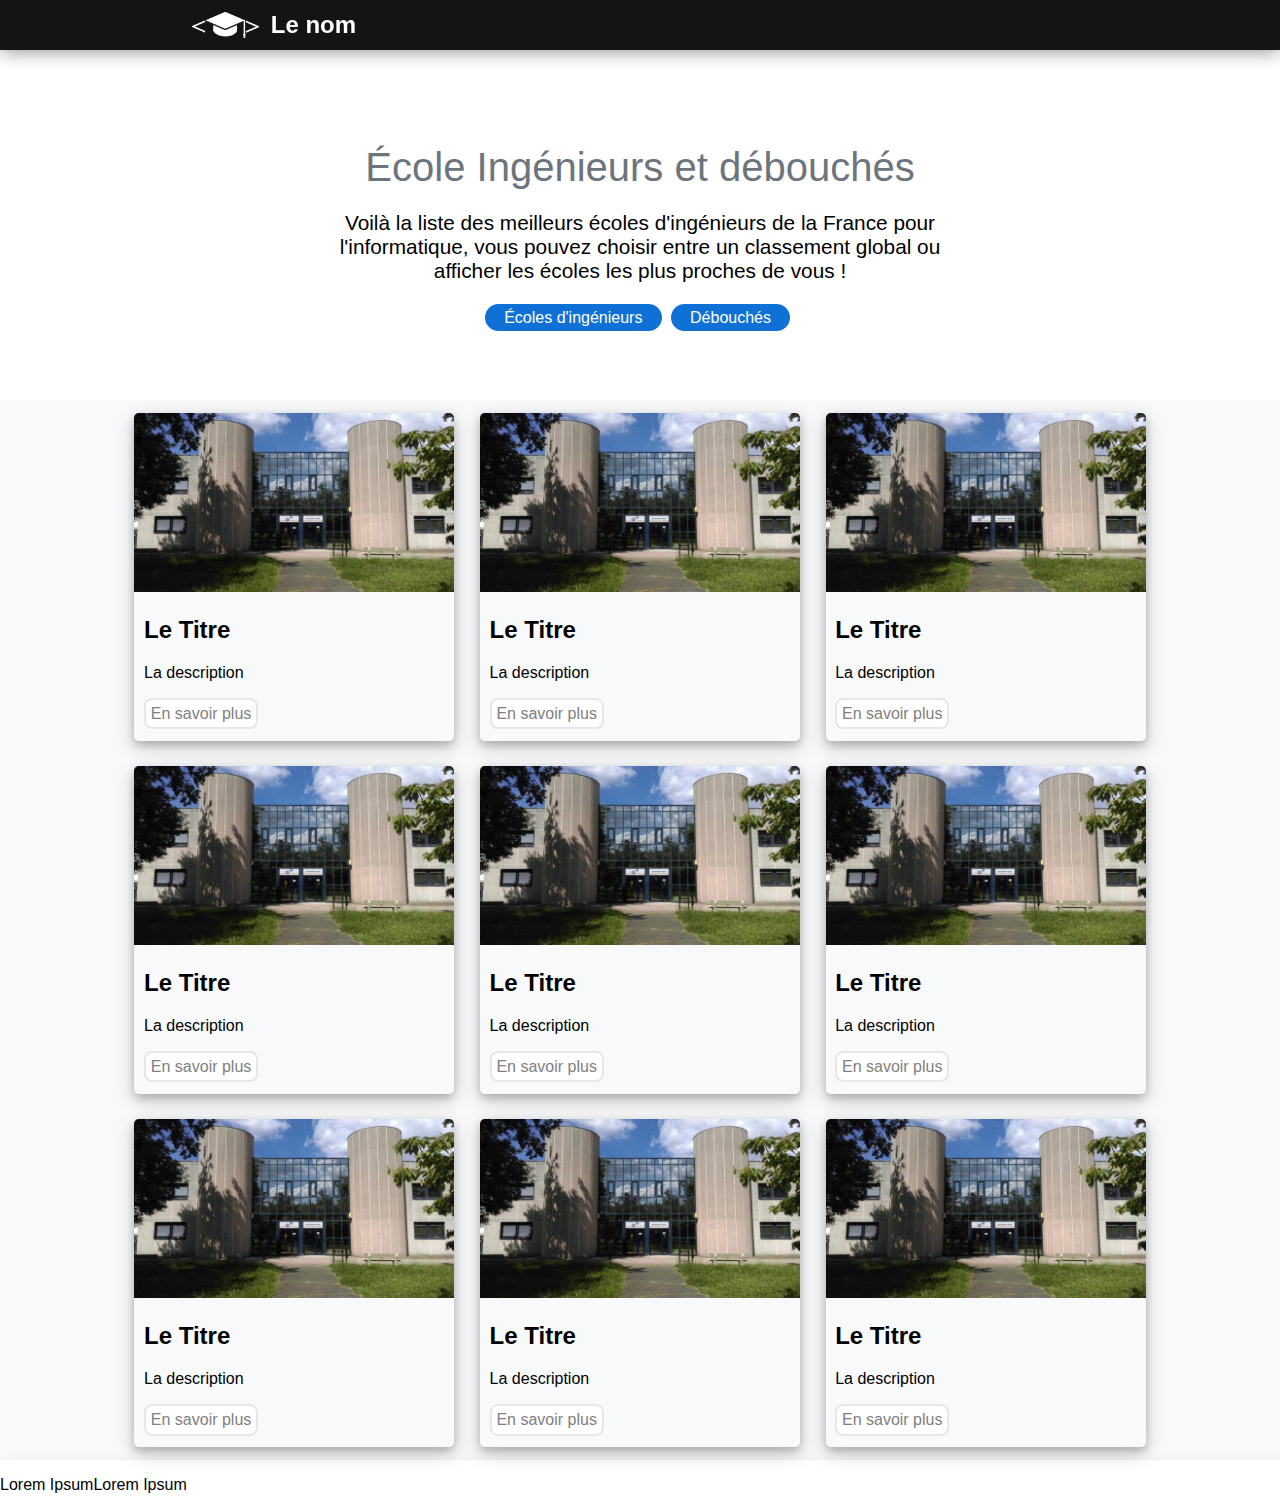
<file: PPP/index.html>
<!DOCTYPE html>
<html lang="en">

<head>
  <meta charset="UTF-8">
  <meta http-equiv="X-UA-Compatible" content="ie=edge">
  <title>PPP Ingénieur</title>
  <link rel="stylesheet" href="index.css">
</head>

<body>
  <header class="navbar">
    <a href="#" class="active">
      <img src="./logob.png" alt="icone">
      <h1>Le nom</h1>
    </a>
  </header>
  <main>
    <header>
      <h2>École Ingénieurs et débouchés</h2>
      <p>Voilà la liste des meilleurs écoles d'ingénieurs de la France pour l'informatique, vous pouvez choisir entre un classement global ou afficher les écoles les plus proches de vous !</p>
      <a href="#" class="button">Écoles d'ingénieurs</a>
      <a href="#" class="button">Débouchés</a>
    </header>
    <article class="#">
      <section class="responsive">
        <img src="iut.jpg" alt="">
        <section>
          <h2>Le Titre</h2>
          <p>La description</p>
          <a href="#" class="bouttonplus">En savoir plus</a>
        </section>
      </section>
      <section class="responsive">
        <img src="iut.jpg" alt="">
        <section>
          <h2>Le Titre</h2>
          <p>La description</p>
          <a href="#" class="bouttonplus">En savoir plus</a>
        </section>
      </section>
      <section class="responsive">
        <img src="iut.jpg" alt="">
        <section>
          <h2>Le Titre</h2>
          <p>La description</p>
          <a href="#" class="bouttonplus">En savoir plus</a>
        </section>
      </section>
      <section class="responsive">
        <img src="iut.jpg" alt="">
        <section>
          <h2>Le Titre</h2>
          <p>La description</p>
          <a href="#" class="bouttonplus">En savoir plus</a>
        </section>
      </section>
      <section class="responsive">
        <img src="iut.jpg" alt="">
        <section>
          <h2>Le Titre</h2>
          <p>La description</p>
          <a href="#" class="bouttonplus">En savoir plus</a>
        </section>
      </section>
      <section class="responsive">
        <img src="iut.jpg" alt="">
        <section>
          <h2>Le Titre</h2>
          <p>La description</p>
          <a href="#" class="bouttonplus">En savoir plus</a>
        </section>
      </section>
      <section class="responsive">
        <img src="iut.jpg" alt="">
        <section>
          <h2>Le Titre</h2>
          <p>La description</p>
          <a href="#" class="bouttonplus">En savoir plus</a>
        </section>
      </section>
      <section class="responsive">
        <img src="iut.jpg" alt="">
        <section>
          <h2>Le Titre</h2>
          <p>La description</p>
          <a href="#" class="bouttonplus">En savoir plus</a>
        </section>
      </section>
      <section class="responsive">
        <img src="iut.jpg" alt="">
        <section>
          <h2>Le Titre</h2>
          <p>La description</p>
          <a href="#" class="bouttonplus">En savoir plus</a>
        </section>
      </section>
    </article>
  </main>
  <footer>
    <p>Lorem Ipsum</p>
    <p>Lorem Ipsum</p>
  </footer>
</body>
</body>

</html>
</file>
<file: PPP/index.css>
html {
    font-family: -apple-system, BlinkMacSystemFont, 'Segoe UI', Roboto, Oxygen, Ubuntu, Cantarell, 'Open Sans', 'Helvetica Neue', sans-serif
}

body {
    margin: 0;
    margin-top: 3em;
}

.navbar {
    width: 100%;
    background: rgba(0, 0, 0, 0.92);
    position: fixed;
    overflow: auto;
    top: 0;
    box-shadow: 0px 0px 20px grey;
}

.navbar a {
    flex-wrap: wrap;
    display: flex;
    float: left;
    text-align: center;
    padding: 0.7em;
    color: white;
    text-decoration: none;
}

@media screen and (min-width: 651px) {
    .navbar a {
        padding-left: 15%;
    }
}

@media screen and (max-width: 650px) {
    .navbar a {
        float: none;
        display: block;
    }
}

body>header>a>img {
    width: 13%;
    height: 13%;
    margin-top: auto;
    margin-bottom: auto;
}

h1 {
    margin: auto;
    margin-left: 0.5em;
    font-size: 1.5em;
}

main>header {
    text-align: center;
    padding: 4rem 2rem;
    max-width: 40rem;
    margin-left: auto;
    margin-right: auto;
}

article {
    background-color: #F8F9FA;
}

header>h2 {
    color: #6c757d;
    font-size: 2.5em;
    font-weight: 300;
    margin-bottom: 0;
}

header>p {
    font-size: 1.3em;
    font-weight: 300;
}

a.button {
    display: inline-block;
    padding: 0.3em 1.2em;
    margin: 0 0.3em 0.3em 0;
    border-radius: 2em;
    box-sizing: border-box;
    text-decoration: none;
    font-family: 'Roboto', sans-serif;
    font-weight: 300;
    color: #FFFFFF;
    background-color: #0F71D6;
    text-align: center;
    transition: all 0.2s;
}

a.button:hover {
    background-color: #0F71F3;
}

.responsive {
    float: center;
    width: 24.99999%;
    box-shadow: 0 4px 8px 0 rgba(0, 0, 0, 0.2), 0 6px 20px 0 rgba(0, 0, 0, 0.19);
    margin: 1%;
    border-radius: 0.3em;
}

@media only screen and (max-width: 1200px) {
    .responsive {
        width: 40%;
        margin-bottom: 1em;
        margin-right: 1em;
    }
}

@media only screen and (max-width: 700px) {
    .responsive {
        width: 90%;
    }
}

section >img {
    width: 100%;
    border-top-left-radius: 0.3em;
    border-top-right-radius: 0.3em;
}

article {
    display: flex;
    flex-wrap: wrap;
    justify-content: center;
}

section>section {
    padding-left: 3%;
}

.bouttonplus {
    background-color: #FFF;
    border: none;
    color: grey;
    padding: 0.3em 0.3em;
    text-align: center;
    text-decoration: none;
    display: inline-block;
    font-size: 16px;
    margin-bottom: 0.7em;
    transition-duration: 0.4s;
    cursor: pointer;
    background-color: white;
    border-radius: 0.5em;
    border: 2px solid #e7e7e7;
}

.bouttonplus:hover {
    background-color: #e7e7e7;
}

footer {
    box-shadow: 8px 8px 12px #aaa;
    display: flex;
    flex-wrap: wrap;
}
</file>
